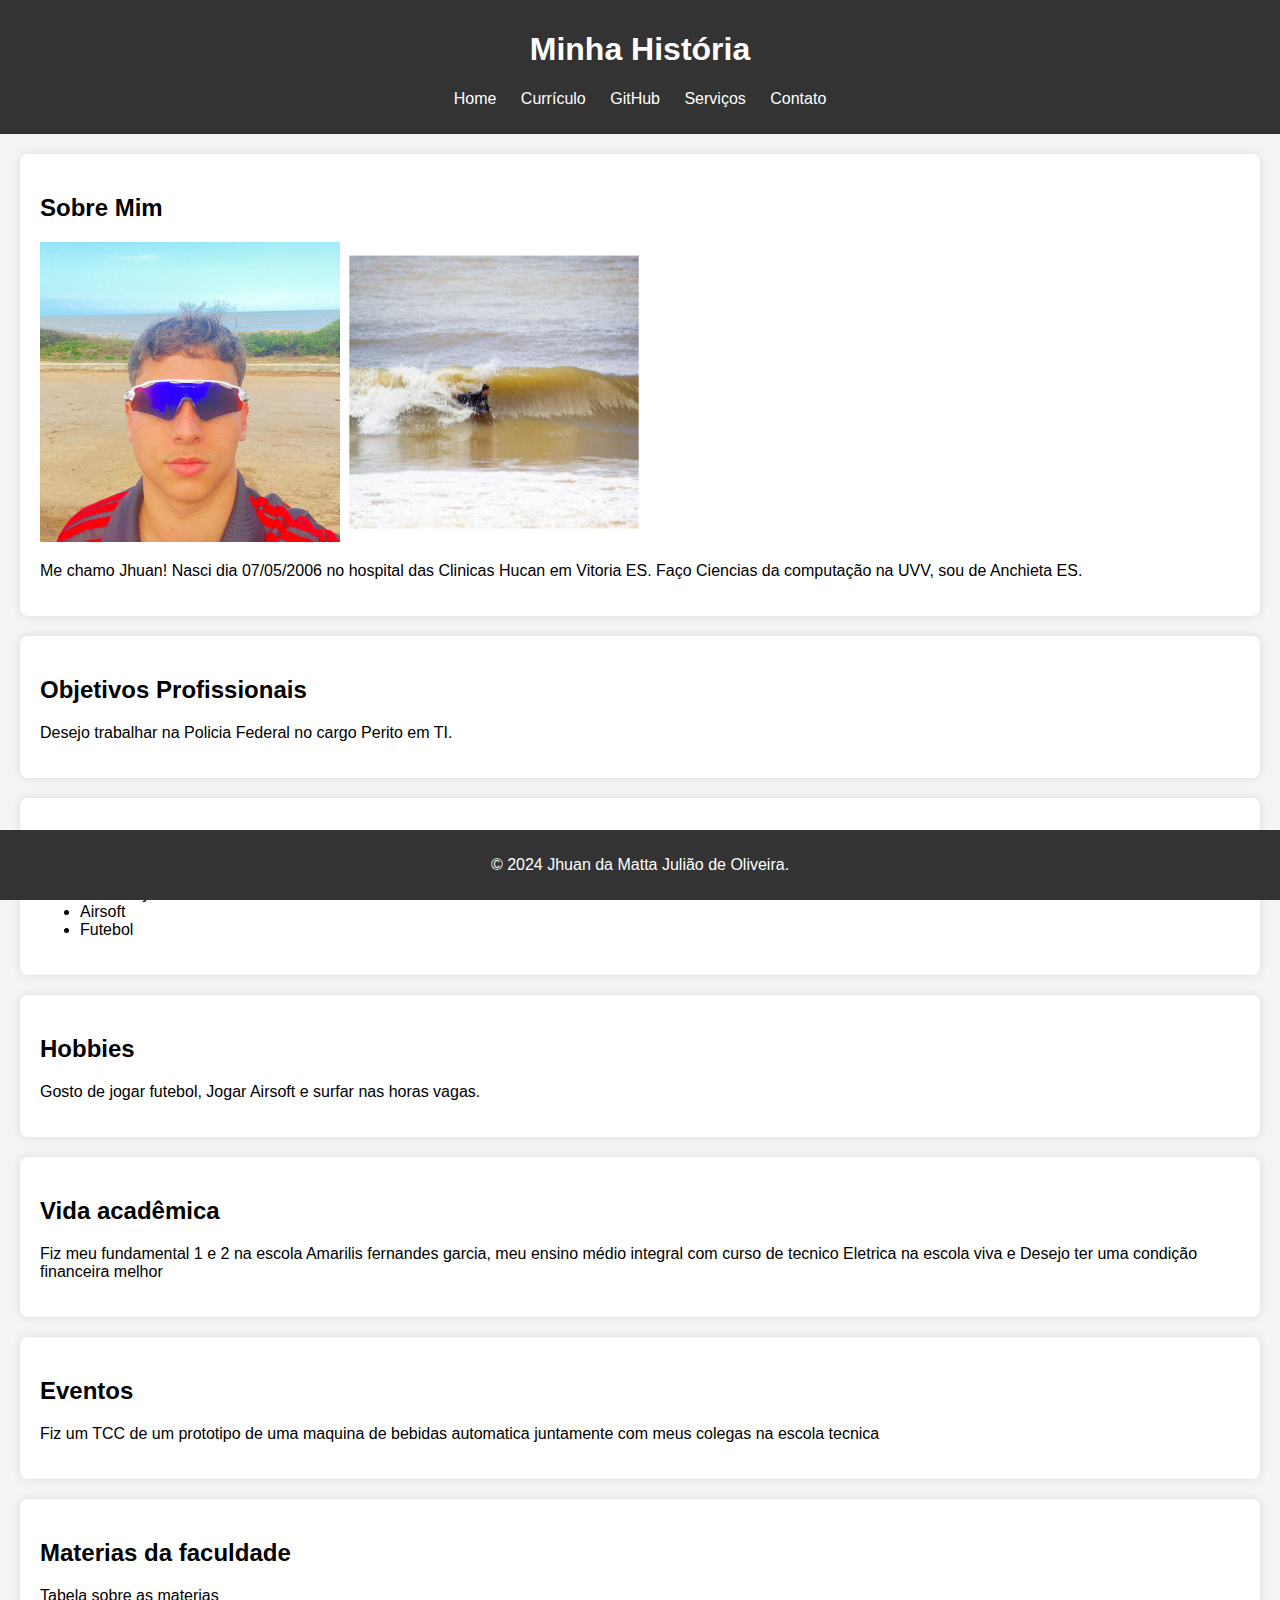
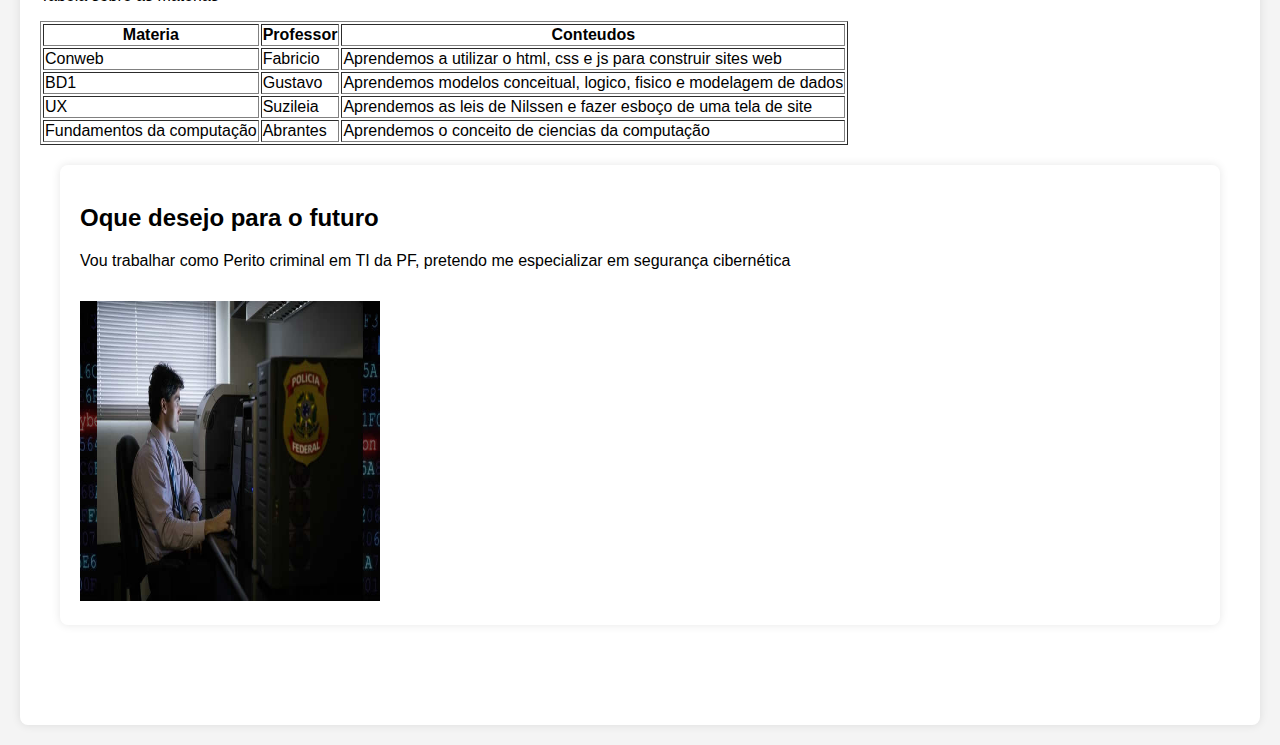
<file: index.html>
<!DOCTYPE html>
<html>
<head>
    <title>LANDING PAGE</title>
    <link rel="stylesheet" type="text/css" href="styles.css">
</head>
<body>
    <header>
        <h1>Minha História</h1>
        <nav>
            <ul>
                <li><a href="index.html">Home</a></li>
                <li><a href="curriculo.html">Currículo</a></li>
                <li><a href="github.html">GitHub</a></li>
                <li><a href="servicos.html">Serviços</a></li>
                <li><a href="contato.html">Contato</a></li>
            </ul>
        </nav>
    </header>

    <section>
        <h2>Sobre Mim</h2>
        <img src="IMG_7012.jpg" alt="Minha foto" width= '300px' height='300px'>
        <img src="Imagem do WhatsApp de 2024-10-12 à(s) 15.50.30_5a2aa294 (1).jpg" alt="Foto surfando" width= '300px' height='300px'>
        <p>Me chamo Jhuan! Nasci dia 07/05/2006 no hospital das Clinicas Hucan em Vitoria ES. Faço Ciencias da computação na UVV, sou de Anchieta ES.</p>
    </section>

    <section>
        <h2>Objetivos Profissionais</h2>
        <p>Desejo trabalhar na Policia Federal no cargo Perito em TI.</p>
    </section>

    <section>
        <h2>Habilidades Pessoais</h2>
        <ul>
            <li>Surf Bodyboard</li>
            <li>Airsoft</li>
            <li>Futebol</li>
        </ul>
    </section>

    <section>
        <h2>Hobbies</h2>
        <p>Gosto de jogar futebol, Jogar Airsoft e surfar nas horas vagas.</p>
    </section>
    <section>
        <h2>Vida acadêmica</h2>
        <p>Fiz meu fundamental 1 e 2 na escola Amarilis fernandes garcia, meu ensino médio integral com curso de tecnico Eletrica na escola viva e Desejo ter uma condição financeira melhor</p>
    </section>
    <section>
        <h2>Eventos</h2>
        <p>Fiz um TCC de um prototipo de uma maquina de bebidas automatica juntamente com meus colegas na escola tecnica</p>
    </section>
   <section>
    <h2>Materias da faculdade</h2>
    <p>Tabela sobre as materias</p>
    <table border="1">
        <tr>
            <th>Materia</th>
            <th>Professor</th>
            <th>Conteudos</th>
        </tr>
        <tr>
            <td>Conweb</td>
            <td>Fabricio</td>
            <td>Aprendemos a utilizar o html, css e js para construir sites web</td>
        </tr>
        <tr>
            <td>BD1</td>
            <td>Gustavo</td>
            <td>Aprendemos modelos conceitual, logico, fisico e modelagem de dados</td>
        </tr>
        <tr>
            <td>UX</td>
            <td>Suzileia</td>
            <td>Aprendemos as leis de Nilssen e fazer esboço de uma tela de site</td>
        </tr>
        <tr>
            <td>Fundamentos da computação</td>
            <td>Abrantes</td>
            <td>Aprendemos o conceito de ciencias da computação</td>
        </tr>
    </table>
    <section class="oquedesejoparaofuturo">
        <h2>Oque desejo para o futuro</h2>
        <p>Vou trabalhar como Perito criminal em TI da PF, pretendo me especializar em segurança cibernética</p>
        <img src="mtech.jpg" alt="Perito em TI" width= '300px' height='300px'>
        <iframe width="50%" height="315" src="https://www.youtube.com/embed/khJLxZFsQMs?si=XpBnlZr4dvwBVKg_" title="YouTube video player" frameborder="0" allow="accelerometer; autoplay; clipboard-write; encrypted-media; gyroscope; picture-in-picture; web-share" referrerpolicy="strict-origin-when-cross-origin" allowfullscreen></iframe>

    </section>
   </section>
    <footer>
        <p>© 2024 Jhuan da Matta Julião de Oliveira.</p>
    </footer>
</body>
</html>
</file>
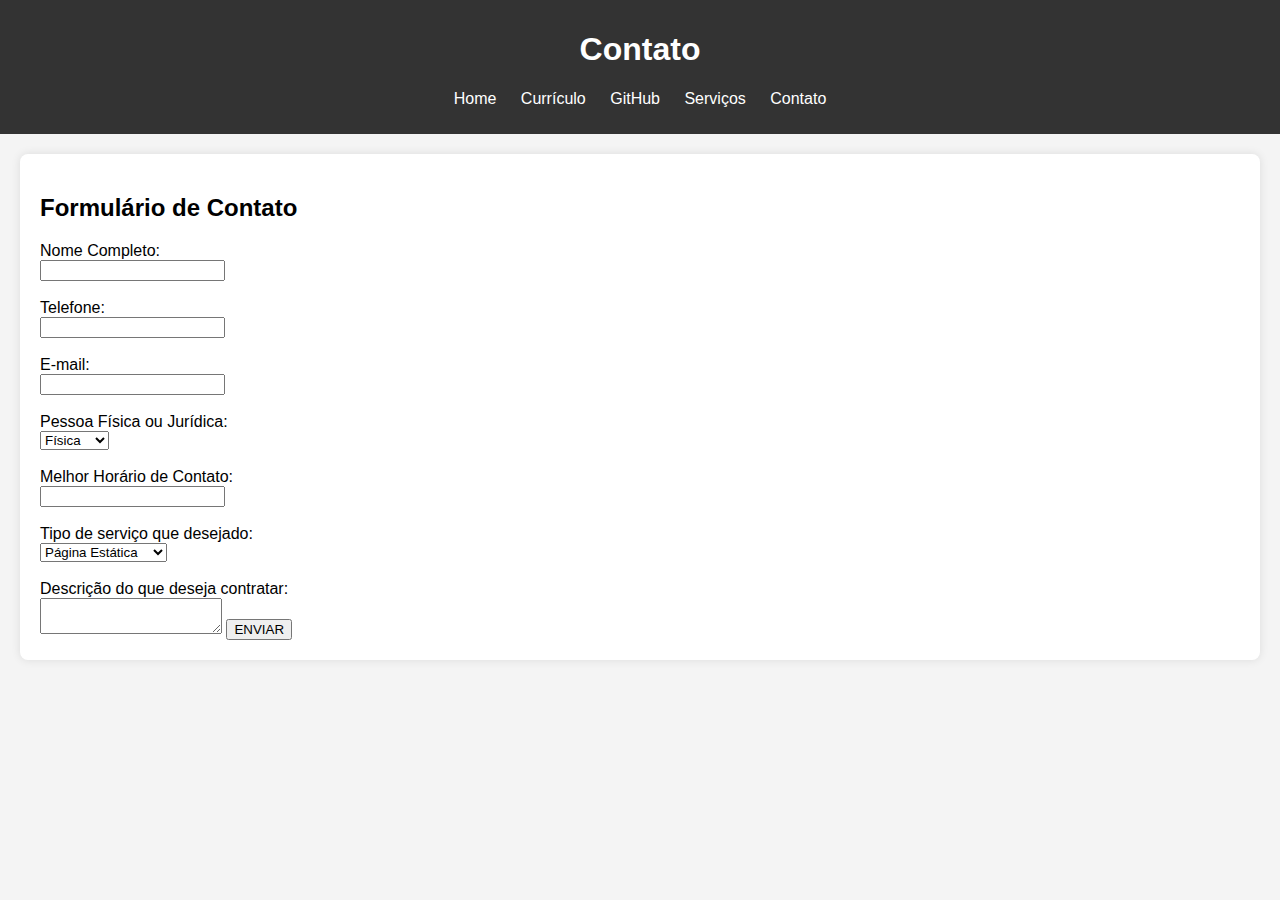
<file: contato.html>
<!DOCTYPE html>
<html>
<head>
    <title>Contato</title>
    <link rel="stylesheet" type="text/css" href="styles.css">
</head>
<body>
    <header>
        <h1>Contato</h1>
        <nav>
            <ul>
                <li><a href="index.html">Home</a></li>
                <li><a href="curriculo.html">Currículo</a></li>
                <li><a href="github.html">GitHub</a></li>
                <li><a href="servicos.html">Serviços</a></li>
                <li><a href="contato.html">Contato</a></li>
            </ul>
        </nav>
    </header>

    <section>
        <h2>Formulário de Contato</h2>
        <form>
            <label for="nome">Nome Completo:</label><br>
            <input type="text" id="nome" name="nome"><br><br>

            <label for="telefone">Telefone:</label><br>
            <input type="tel" id="telefone" name="telefone"><br><br>

            <label for="email">E-mail:</label><br>
            <input type="email" id="email" name="email"><br><br>

            <label for="tipo">Pessoa Física ou Jurídica:</label><br>
            <select id="tipo" name="tipo">
                <option value="fisica">Física</option>
                <option value="juridica">Jurídica</option>
            </select><br><br>

            <label for="horario">Melhor Horário de Contato:</label><br>
            <input type="text" id="horario" name="horario"><br><br>

            <label for="tipo">Tipo de serviço que desejado:</label><br>
            <select id="tipo" name="tipo">
                <option value="Página Estática">Página Estática</option>
                <option value="Página Dinâmica">Página Dinâmica</option>
                <option value="Página Avançada">Página Avançada</option>
            </select><br><br>
            <label for="horario">Descrição do que deseja contratar:</label><br>
            <textarea name="Descrição" id="Descrição"></textarea >
                <button>ENVIAR</button>
</file>
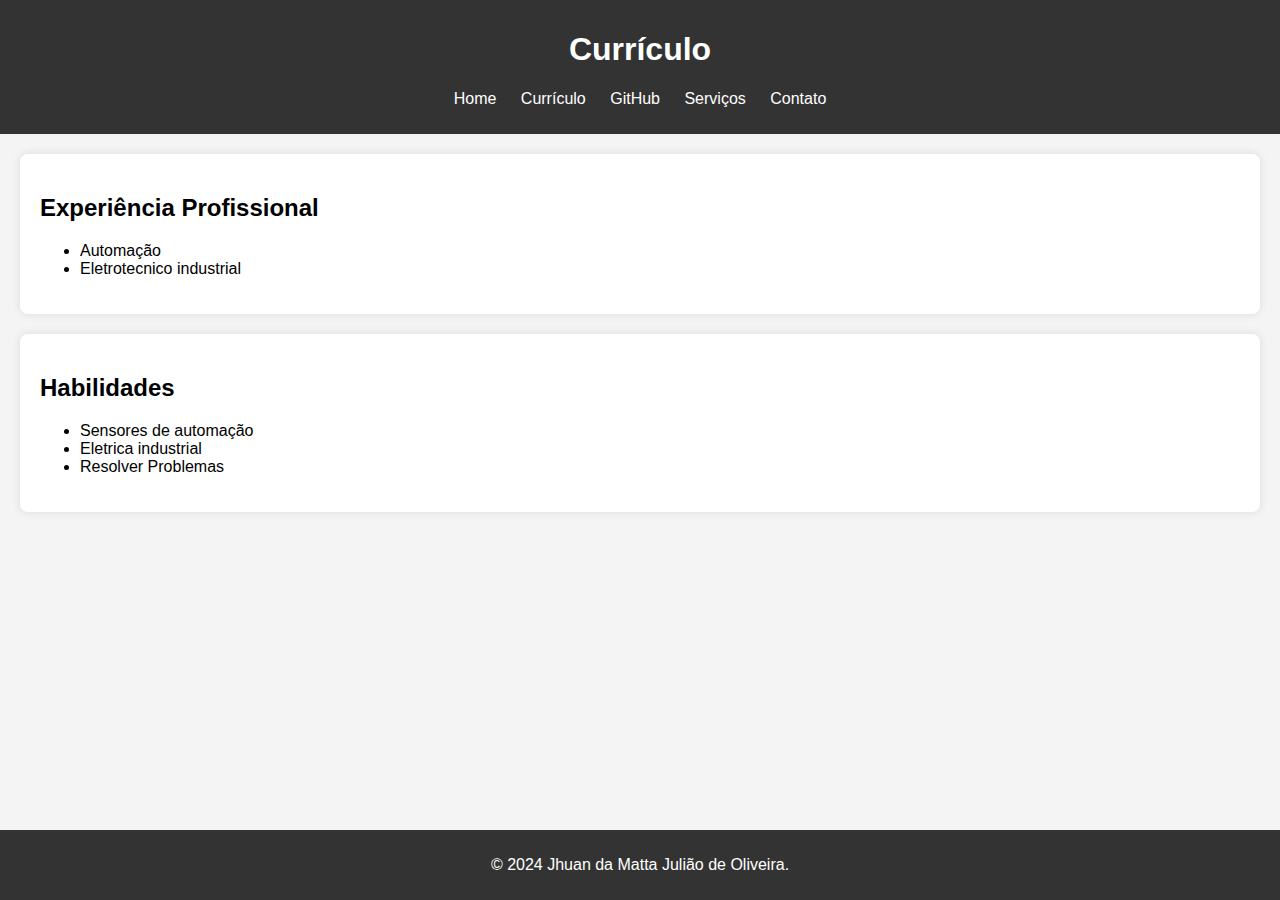
<file: curriculo.html>
<!DOCTYPE html>
<html>
<head>
    <title>Currículo</title>
    <link rel="stylesheet" type="text/css" href="styles.css">
</head>
<body>
    <header>
        <h1>Currículo</h1>
        <nav>
            <ul>
                <li><a href="index.html">Home</a></li>
                <li><a href="curriculo.html">Currículo</a></li>
                <li><a href="github.html">GitHub</a></li>
                <li><a href="servicos.html">Serviços</a></li>
                <li><a href="contato.html">Contato</a></li>
            </ul>
        </nav>
    </header>

    <section>
        <h2>Experiência Profissional</h2>
        <ul>
            <li>Automação</li>
            <li>Eletrotecnico industrial</li>
        </ul>
    </section>

    <section class="Habilidades">
        <h2>Habilidades</h2>
        <ul>
            <li>Sensores de automação</li>
            <li>Eletrica industrial</li>
            <li>Resolver Problemas</li>
        </ul>
    </section>

    <footer>
        <p>© 2024 Jhuan da Matta Julião de Oliveira.</p>
    </footer>
</body>
</html>
</file>
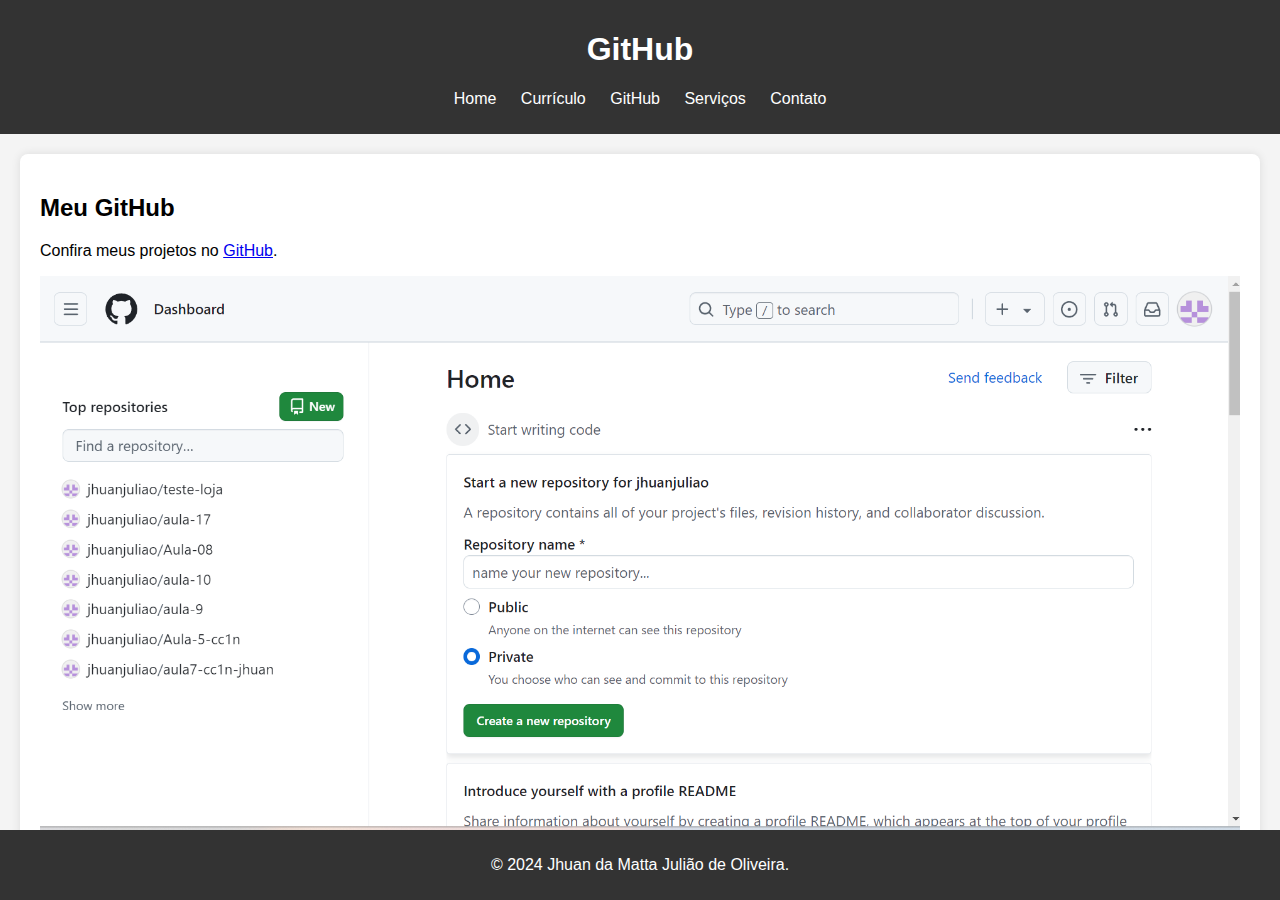
<file: github.html>
<!DOCTYPE html>
<html>
<head>
    <title>GitHub</title>
    <link rel="stylesheet" type="text/css" href="styles.css">
</head>
<body>
    <header>
        <h1>GitHub</h1>
        <nav>
            <ul>
                <li><a href="index.html">Home</a></li>
                <li><a href="curriculo.html">Currículo</a></li>
                <li><a href="github.html">GitHub</a></li>
                <li><a href="servicos.html">Serviços</a></li>
                <li><a href="contato.html">Contato</a></li>
            </ul>
        </nav>
    </header>

    <section>
        <h2>Meu GitHub</h2>
        <p>Confira meus projetos no <a href="https://github.com/jhuanjuliao?tab=repositories">GitHub</a>.</p>
        <img src="Captura de tela 2024-10-12 130014.png" alt="GitHub home"width="100%">
    </section>

    <footer>
        <p>© 2024 Jhuan da Matta Julião de Oliveira.</p>
    </footer>
</body>
</html>
</file>
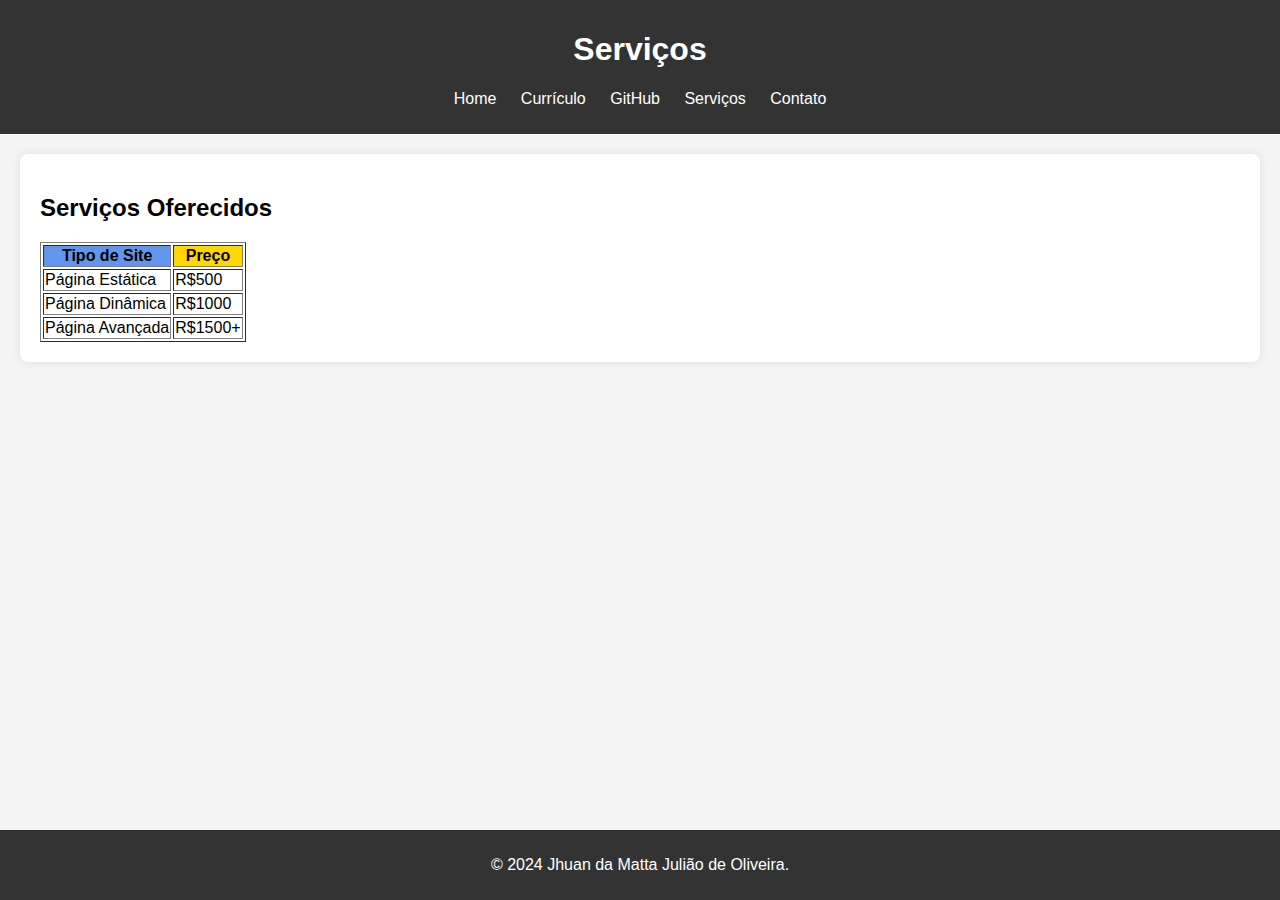
<file: servicos.html>
<!DOCTYPE html>
<html>
<head>
    <title>Serviços</title>
    <link rel="stylesheet" type="text/css" href="styles.css">
</head>
<body>
    <header>
        <h1>Serviços</h1>
        <nav>
            <ul>
                <li><a href="index.html">Home</a></li>
                <li><a href="curriculo.html">Currículo</a></li>
                <li><a href="github.html">GitHub</a></li>
                <li><a href="servicos.html">Serviços</a></li>
                <li><a href="contato.html">Contato</a></li>
            </ul>
        </nav>
    </header>

    <section>
        <h2>Serviços Oferecidos</h2>
        <table border="1">
            <tr>
                <th style="background-color: cornflowerblue;">Tipo de Site</th>
                <th style="background-color: gold;">Preço</th>
            </tr>
            <tr>
                <td>Página Estática</td>
                <td>R$500</td>
            </tr>
            <tr>
                <td>Página Dinâmica</td>
                <td>R$1000</td>
            </tr>
            <tr>
                <td>Página Avançada</td>
                <td>R$1500+</td>
            </tr>
        </table>
    </section>

    <footer>
        <p>© 2024 Jhuan da Matta Julião de Oliveira.</p>
    </footer>
</body>
</html>
</file>
<file: styles.css>
body {
    font-family: Arial, sans-serif;
    margin: 0;
    padding: 0;
    background-color: #f4f4f4;
}

header {
    background-color: #333;
    color: #fff;
    padding: 10px 0;
    text-align: center;
}

header nav ul {
    list-style: none;
    padding: 0;
}

header nav ul li {
    display: inline;
    margin: 0 10px;
}

header nav ul li a {
    color: #fff;
    text-decoration: none;
}

section {
    margin: 20px;
    padding: 20px;
    background-color: #fff;
    border-radius: 8px;
    box-shadow: 0 0 10px rgba(0, 0, 0, 0.1);
}

footer {
    background-color: #333;
    color: #fff;
    text-align: center;
    padding: 10px 0;
    position: fixed;
    width: 100%;
    bottom: 0;
    margin-top: 30px;

}
.oquedesejoparaofuturo{
    margin-bottom: 80px;
}
.Habilidades{
    margin-bottom: 80px;
}
</file>
